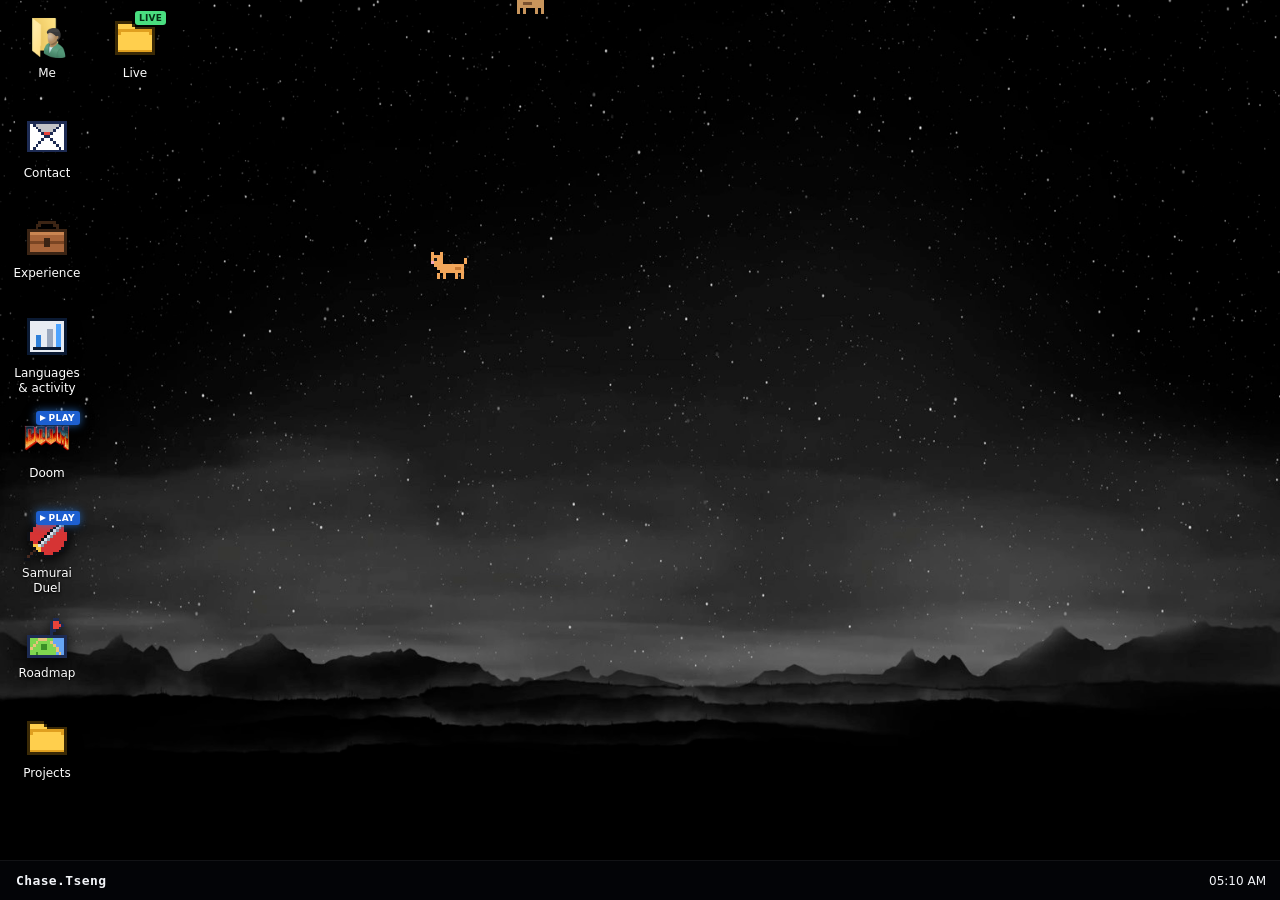
<file: index.html>
<!doctype html>
<html lang="en">
<head>
<meta charset="utf-8">
<meta name="viewport" content="width=device-width, initial-scale=1, viewport-fit=cover">
<title>Chase Tseng · ChaseOS</title>
<meta name="description" content="Chase Tseng, infrastructure and automation engineer in Hsinchu. A desktop in the browser with his live projects, experience and roadmap.">
<meta name="theme-color" content="#000000">
<link rel="stylesheet" href="./os/os.css?v=eddce97414">
<script>document.documentElement.classList.add("js");</script>
</head>
<body>

<!-- Plain version: shown without JavaScript, and read by search engines. -->
<main class="fallback">
  <h1>Chase Tseng</h1>
  <p>Infrastructure and automation engineer in Hsinchu, Taiwan. I run IT systems and write the Python that automates them.</p>
  <!-- lists:start -->
  <h2>Public sites</h2>
  <ul>
    <li><a href="https://ascbot.chase5ws.com">ASC Bot</a> (Railway, source private)</li>
    <li><a href="https://chase5ws.github.io/2026_asc_web3_website/">ASC community website</a> (GitHub Pages)</li>
    <li><a href="https://chase5ws.github.io/2026_wow_forever_mbti/">WoW Forever MBTI quiz</a> (GitHub Pages)</li>
    <li><a href="https://formlimiter.chase5ws.com">Google Form limiter</a> (Railway)</li>
  </ul>
  <h2>Public projects</h2>
  <ul>
    <li><a href="https://github.com/chase5ws/2026_google_wallpaper_customized">Live Wallpaper new tab</a>, a Chrome extension for animated wallpapers and draggable widgets</li>
    <li><a href="https://github.com/chase5ws/2026_tool_si_fetch-_api_tool">RFID Backend Upload Tool</a>, Excel to PHP backend sync for production stations</li>
    <li><a href="https://github.com/chase5ws/2026_system_python_leave_application_form">Automated Leave Request System</a>, ready-to-sign Excel leave forms</li>
    <li><a href="https://github.com/chase5ws/2026_system_python_work_report_log">Timesheet Analytics</a>, weighted charts from multi-sheet work logs</li>
    <li><a href="https://github.com/chase5ws/2024_web3_solidity_asc_smart_contract">NFT Whitelist Smart Contract</a>, whitelist minting live on Polygon</li>
    <li><a href="https://github.com/chase5ws/2023_discord_python_auto_api_speaker">Trading Signals to Discord</a>, MACD and RSI strategies with webhook alerts</li>
  </ul>
  <h2>Private projects</h2>
  <ul>
    <li>claude-easy-mcp, one MCP server that gives Claude, Codex and Cursor shared project memory, handoffs and skills</li>
    <li>IT Ops AI Assistant, a LINE bot that answers IT questions from internal SOPs (building)</li>
  </ul>
  <!-- lists:end -->
  <h2>Contact</h2>
  <p><a href="mailto:contact@chase5ws.com">contact@chase5ws.com</a> · <a href="https://www.linkedin.com/in/chase5ws/">LinkedIn</a> · <a href="https://github.com/chase5ws">GitHub</a> · <a href="https://github.com/chase5ws/chase5ws">Source of this site</a></p>
</main>

<div class="os" aria-label="ChaseOS desktop">
  <div id="wall" class="wall" aria-hidden="true">
    <video class="wall__video" src="./os/wallpaper.mp4" poster="./os/wallpaper.jpg" autoplay muted loop playsinline preload="auto"></video>
  </div>

  <div class="desktop" id="desktop">
    <h1 class="sr">Chase Tseng, infrastructure and automation engineer</h1>
    <ul id="icons" class="icons" aria-label="Desktop"></ul>
    <div id="windows" class="windows"></div>
  </div>

  <footer class="taskbar">
    <button type="button" id="tb-name" class="tb-name">Chase.Tseng</button>
    <time id="clock" class="clock"></time>
  </footer>
</div>

<script src="./os/data.js?v=eddce97414"></script>
<script src="./os/os.js?v=eddce97414"></script>
<script src="./os/zoo.js?v=eddce97414"></script>
<script>
  // Respect reduced motion: show the still poster instead of the looping video.
  if (matchMedia("(prefers-reduced-motion: reduce)").matches) { const v = document.querySelector(".wall__video"); v.removeAttribute("autoplay"); v.pause(); }
</script>
</body>
</html>
</file>
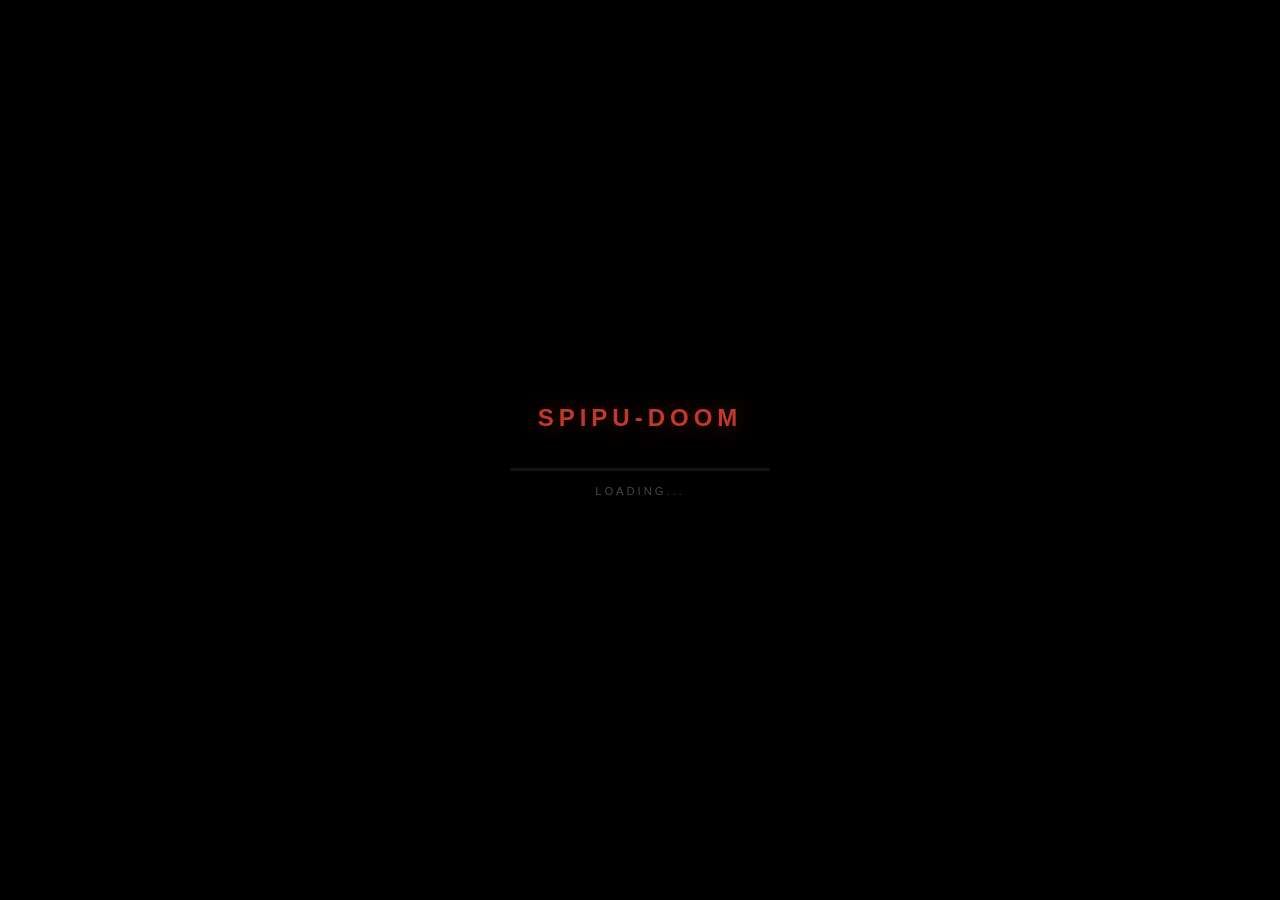
<file: games/doom/index.html>
<!DOCTYPE html>
<html lang="en">
    <head>
        <title>Spipu-Doom</title>
        <meta charset="UTF-8" />
        <meta name="apple-mobile-web-app-title"            content="Spipu-Doom" />
        <meta name="apple-mobile-web-app-capable"          content="yes" />
        <meta name="apple-mobile-web-app-status-bar-style" content="black" />
        <meta name="application-name"       content="Spipu-Doom" />
        <meta name="mobile-web-app-capable" content="yes" />
        <meta name="viewport"           content="width=device-width, initial-scale=1, minimum-scale=1, maximum-scale=1, user-scalable=no, shrink-to-fit=no" />
        <meta name="format-detection"   content="telephone=no" />
        <meta name="robots"             content="noindex, nofollow" />
        <meta name="Title"              content="Spipu-Doom" />
        <meta name="Description"        content="Doom in the browser — any Doom-format WAD converted on the fly" />
        <meta name="Keywords"           content="doom, 3D engine, javascript" />
        <meta name="Author"             content="Spipu" />
        <meta name="Copyright"          content="(c)2026 Spipu" />
        <meta name="msapplication-TileColor" content="#000000" />
        <meta name="msapplication-TileImage" content="./icon/ms-icon-144x144.png" />
        <meta name="msapplication-starturl"  content="./index.html" />
        <meta name="theme-color"             content="#000000" />
        <link rel="icon" type="image/x-icon"               href="./favicon.ico" />
        <link rel="icon" type="image/png" sizes="192x192"  href="./icon/android-icon-192x192.png" />
        <link rel="icon" type="image/png" sizes="96x96"    href="./icon/favicon-96x96.png" />
        <link rel="icon" type="image/png" sizes="32x32"    href="./icon/favicon-32x32.png" />
        <link rel="icon" type="image/png" sizes="16x16"    href="./icon/favicon-16x16.png" />
        <link rel="apple-touch-icon" sizes="57x57"   href="./icon/apple-icon-57x57.png" />
        <link rel="apple-touch-icon" sizes="60x60"   href="./icon/apple-icon-60x60.png" />
        <link rel="apple-touch-icon" sizes="72x72"   href="./icon/apple-icon-72x72.png" />
        <link rel="apple-touch-icon" sizes="76x76"   href="./icon/apple-icon-76x76.png" />
        <link rel="apple-touch-icon" sizes="114x114" href="./icon/apple-icon-114x114.png" />
        <link rel="apple-touch-icon" sizes="120x120" href="./icon/apple-icon-120x120.png" />
        <link rel="apple-touch-icon" sizes="144x144" href="./icon/apple-icon-144x144.png" />
        <link rel="apple-touch-icon" sizes="152x152" href="./icon/apple-icon-152x152.png" />
        <link rel="apple-touch-icon" sizes="180x180" href="./icon/apple-icon-180x180.png" />
        <link rel="manifest"  href="./manifest.webmanifest" />
        <link rel="stylesheet" href="./css/main.css" />
    </head>
    <body>
        <div id="screen">
            <div id="progressBarContainer">
                <div class="loading-brand">Spipu-Doom</div>
                <div class="loading-bar-track"><div id="progressBar"></div></div>
                <div class="loading-label">Loading...</div>
            </div>
        </div>
        <script src="./js/webapp/appBootstrap.js"></script>
        <script>
            appBootstrap.addBootstrapDefinition('./js/libBootstrap.json');
        </script>
    </body>
</html>
</file>
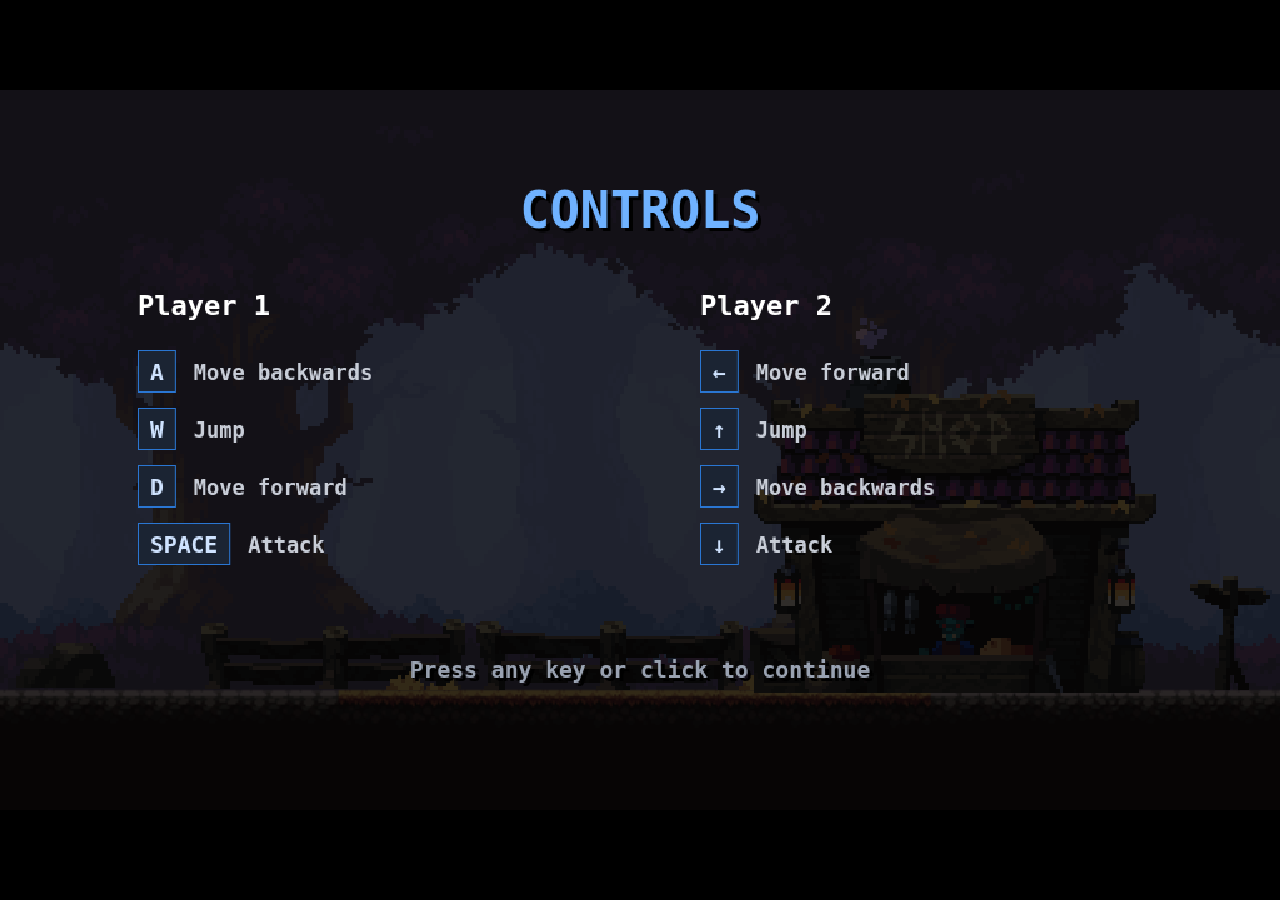
<file: games/fight/index.html>
<!doctype html>
<html lang="en">
<head>
<meta charset="utf-8">
<meta name="viewport" content="width=device-width, initial-scale=1">
<title>Samurai Duel</title>
<style>
  html, body { margin: 0; height: 100%; background: #000; overflow: hidden; }
  body { display: grid; place-items: center; }
  canvas { width: min(100vw, calc(100vh * 16 / 9)); aspect-ratio: 16 / 9; image-rendering: pixelated; outline: none; display: block; }
  .pad { position: fixed; inset: auto 0 10px 0; display: none; justify-content: space-between; padding: 0 12px; pointer-events: none; }
  .pad div { display: flex; gap: 8px; }
  .pad button { pointer-events: auto; width: 56px; height: 56px; border-radius: 50%; border: 1px solid #3a4250; background: rgba(12,14,18,.7); color: #c9ced8; font: 700 16px ui-monospace, monospace; touch-action: none; }
  @media (pointer: coarse) { .pad { display: flex; } }
</style>
</head>
<body>
<canvas id="game" width="1024" height="576" tabindex="0" aria-label="Samurai Duel game"></canvas>
<div class="pad" aria-hidden="true">
  <div><button data-pad="left">◀</button><button data-pad="right">▶</button></div>
  <div><button data-pad="jump">▲</button><button data-pad="a1">A</button><button data-pad="a2">B</button></div>
</div>
<script src="fight.js"></script>
</body>
</html>
</file>
<file: os/os.css>
/* ChaseOS: a simple dark desktop in the spirit of daedalOS. One icon, one thing. */
:root {
  color-scheme: dark;
  --font: "Segoe UI", system-ui, -apple-system, "Helvetica Neue", "Noto Sans TC", sans-serif;
  --mono: "Cascadia Code", "Cascadia Mono", "SF Mono", ui-monospace, Menlo, Consolas, monospace;
  --text: #f2f4f8;
  --muted: #a9b1bf;
  --accent: #3b9cff;
  --accent-ink: #ffffff;
  --live: #4ade80;
  --win: #121419;
  --win-bar: #0c0e12;
  --win-line: rgba(255, 255, 255, 0.09);
  --card: rgba(255, 255, 255, 0.05);
  --hover: rgba(255, 255, 255, 0.08);
  --press: rgba(255, 255, 255, 0.04);
  --taskbar: rgba(4, 5, 8, 0.92);
  --taskbar-h: 40px;
}

*, *::before, *::after { box-sizing: border-box; }
html, body { margin: 0; height: 100%; overflow: clip; }
body { font: 14px/1.5 var(--font); color: var(--text); background: #08111f; -webkit-font-smoothing: antialiased; }
button, input { font: inherit; color: inherit; }
button { cursor: default; }
a { color: var(--accent); }
svg { display: block; }
[hidden] { display: none !important; }
.sr { position: absolute; width: 1px; height: 1px; overflow: hidden; clip-path: inset(50%); white-space: nowrap; }
:focus-visible { outline: 2px solid var(--accent); outline-offset: 2px; }
body.is-dragging, body.is-dragging * { user-select: none; }

/* Plain page without JavaScript (also what search engines read). */
.fallback { max-width: 680px; margin: 0 auto; padding: 48px 20px; background: #fff; color: #1a1a1a; min-height: 100%; overflow: auto; }
.fallback a { color: #0b5cad; }
.os { display: none; }
.js .fallback { display: none; }
.js .os { display: block; height: 100dvh; }

/* ---------- wallpaper: looping night-sky video (os/wallpaper.mp4) ---------- */
.wall { position: fixed; inset: 0; z-index: 0; overflow: hidden; background: #000 url("./wallpaper.jpg") center / cover no-repeat; }
.wall__video { position: absolute; inset: 0; width: 100%; height: 100%; object-fit: cover; pointer-events: none; }

/* ---------- desktop ---------- */
.desktop { position: absolute; inset: 0 0 var(--taskbar-h) 0; z-index: 1; }
.icons { list-style: none; margin: 0; padding: 8px 6px; display: grid; grid-auto-flow: column; grid-template-rows: repeat(auto-fill, 96px); grid-auto-columns: 86px; gap: 4px 2px; height: 100%; align-content: start; }
.dicon { width: 82px; padding: 6px 2px 4px; display: grid; justify-items: center; gap: 5px; border: 1px solid transparent; background: none; color: #fff; text-align: center; font-size: 12px; line-height: 1.25; }
.dicon__img { position: relative; width: 46px; height: 46px; filter: drop-shadow(0 3px 6px rgba(0, 0, 0, 0.45)); }
.dicon__img > svg, .dicon__img > img { width: 46px; height: 46px; display: block; }
.dicon__img > img { border-radius: 10px; object-fit: cover; }
.dicon__live { position: absolute; right: -8px; top: -4px; padding: 0 4px; border-radius: 3px; background: var(--live); color: #052e14; font: 700 9px/14px var(--font); letter-spacing: 0.02em; }
.dicon__label { display: -webkit-box; -webkit-line-clamp: 2; -webkit-box-orient: vertical; overflow: hidden; overflow-wrap: anywhere; text-shadow: 0 1px 2px rgba(0, 0, 0, 0.9), 0 0 4px rgba(0, 0, 0, 0.6); }
.dicon:hover { background: rgba(255, 255, 255, 0.1); border-color: rgba(255, 255, 255, 0.14); }
.dicon.is-selected { background: rgba(59, 156, 255, 0.28); border-color: rgba(59, 156, 255, 0.55); }
.dicon.is-selected .dicon__label { -webkit-line-clamp: 4; }

/* ---------- windows ---------- */
.windows { position: absolute; inset: 0; pointer-events: none; }
.win { position: absolute; display: flex; flex-direction: column; min-width: 300px; min-height: 200px; pointer-events: auto; background: var(--win); border: 1px solid rgba(255, 255, 255, 0.12); box-shadow: 0 24px 60px rgba(0, 0, 0, 0.55), 0 2px 8px rgba(0, 0, 0, 0.4); overflow: hidden; outline: none; resize: both; }
.win:not(.is-active) { box-shadow: 0 12px 30px rgba(0, 0, 0, 0.4); }
.win:not(.is-active) .win__bar { color: var(--muted); }
.win.is-max { left: 0 !important; top: 0 !important; width: 100% !important; height: 100% !important; resize: none; border: 0; }
.win__bar { flex: none; display: flex; align-items: center; height: 32px; padding-left: 10px; gap: 8px; background: var(--win-bar); border-bottom: 1px solid var(--win-line); touch-action: none; }
.win.is-active .win__bar { background: #0f1218; }
.win__icon svg { width: 16px; height: 16px; }
.win__title { margin: 0; flex: 1; min-width: 0; font-size: 12px; font-weight: 400; white-space: nowrap; overflow: hidden; text-overflow: ellipsis; }
.win__btn { width: 44px; align-self: stretch; border: 0; background: none; display: grid; place-items: center; color: inherit; }
.win__btn svg { width: 10px; height: 10px; }
.win__btn:hover { background: var(--hover); }
.win__btn:active { background: var(--press); }
.win__btn--close:hover { background: #e81123; color: #fff; }
.win__body { flex: 1; min-height: 0; overflow: auto; }

/* window content */
.pad { padding: 22px 26px; }
.pad h3 { margin: 4px 0 8px; font-size: 24px; font-weight: 600; line-height: 1.2; }
.pad h4 { margin: 18px 0 4px; font-size: 15px; font-weight: 600; }
.pad p { margin: 0 0 8px; }
.muted { color: var(--muted); }
.small { font-size: 12px; }
.lede { font-size: 16px; }
.who { display: flex; align-items: center; gap: 16px; margin-bottom: 14px; }
.who h3 { margin: 0; }
.who p { margin: 0; }
.avatar { display: grid; place-items: center; width: 36px; height: 36px; border-radius: 50%; background: linear-gradient(135deg, #5aa2ff, #2557d6); color: #fff; font-weight: 700; font-size: 13px; flex: none; }
.avatar--l { width: 64px; height: 64px; font-size: 22px; }
.dot { display: inline-block; width: 8px; height: 8px; border-radius: 50%; background: var(--muted); flex: none; }
.status { display: inline-flex; align-items: center; gap: 8px; padding: 2px 10px; border-radius: 999px; background: var(--card); font-size: 12px; font-weight: 600; color: var(--muted); }
.status--live { color: var(--live); background: rgba(74, 222, 128, 0.12); }
.status--live .dot, .rows .dot { background: var(--live); box-shadow: 0 0 0 3px rgba(74, 222, 128, 0.2); }
.status--building { color: #fbbf24; background: rgba(251, 191, 36, 0.12); }
.status--building .dot { background: #fbbf24; }
.points { margin: 10px 0; padding-left: 20px; }
.points li { margin-bottom: 4px; }
.stack { margin-top: 12px !important; }
.actions { display: flex; flex-wrap: wrap; gap: 8px; margin-top: 18px; }
.btn { display: inline-flex; align-items: center; gap: 6px; min-height: 32px; padding: 0 14px; border: 1px solid rgba(255, 255, 255, 0.18); background: rgba(255, 255, 255, 0.06); color: var(--text); text-decoration: none; white-space: nowrap; }
.btn svg { width: 12px; height: 12px; }
.btn:hover { background: rgba(255, 255, 255, 0.12); }
.btn:active { background: rgba(255, 255, 255, 0.04); }
.btn--accent { background: var(--accent); border-color: var(--accent); color: var(--accent-ink); font-weight: 600; }
.btn--accent:hover { background: #5aaeff; }
.rows { list-style: none; margin: 10px 0 0; padding: 0; display: grid; gap: 6px; }
.rows li { display: grid; grid-template-columns: auto minmax(0, 1fr) auto; align-items: center; gap: 12px; padding: 8px 8px 8px 12px; background: var(--card); border: 1px solid var(--win-line); }
.rows span:nth-child(2) { display: grid; min-width: 0; }
.rows small { color: var(--muted); font-size: 12px; }
.hint { margin-top: 16px !important; }
.timeline { list-style: none; margin: 10px 0 0; padding: 0 0 0 18px; border-left: 2px solid var(--win-line); }
.timeline > li { position: relative; padding: 0 0 16px 8px; }
.timeline > li::before { content: ""; position: absolute; left: -25px; top: 6px; width: 10px; height: 10px; border-radius: 50%; background: var(--accent); box-shadow: 0 0 0 3px var(--win); }
.timeline h4 { margin: 0; }
.timeline p { margin: 0; }
.timeline ul { margin: 6px 0 0; padding-left: 18px; }
.steps { list-style: none; margin: 12px 0; padding: 0; display: grid; gap: 8px; }
.steps li { display: grid; grid-template-columns: 32px minmax(0, 1fr); gap: 12px; padding: 12px 14px; background: var(--card); border: 1px solid var(--win-line); }
.steps li.is-now { border-color: rgba(59, 156, 255, 0.6); }
.steps h4 { margin: 0; }
.steps p { margin: 0; }
.steps__n { display: grid; place-items: center; width: 30px; height: 30px; border-radius: 50%; background: var(--hover); font-weight: 600; }
.is-now .steps__n { background: var(--accent); }
.links { list-style: none; margin: 14px 0 0; padding: 0; display: grid; gap: 8px; }
.links li { display: grid; grid-template-columns: 84px minmax(0, 1fr); }
.links span { color: var(--muted); }


/* ---------- taskbar ---------- */
.taskbar { position: absolute; left: 0; right: 0; bottom: 0; z-index: 100001; height: var(--taskbar-h); display: flex; align-items: stretch; justify-content: space-between; background: var(--taskbar); backdrop-filter: blur(24px) saturate(1.4); -webkit-backdrop-filter: blur(24px) saturate(1.4); border-top: 1px solid rgba(255, 255, 255, 0.06); }
.tasks { list-style: none; margin: 0; padding: 0; display: flex; flex: 1; min-width: 0; overflow: hidden; }
.task { position: relative; height: 100%; display: flex; align-items: center; gap: 8px; width: 170px; padding: 0 10px; border: 0; background: none; font-size: 12px; text-align: left; }
.task svg { width: 22px; height: 22px; flex: none; }
.task span { white-space: nowrap; overflow: hidden; text-overflow: ellipsis; }
.task::after { content: ""; position: absolute; left: 4px; right: 4px; bottom: 0; height: 2px; background: var(--accent); opacity: 0.55; }
.task:hover { background: var(--hover); }
.task.is-active { background: rgba(255, 255, 255, 0.12); }
.task.is-active::after { opacity: 1; }
.clock { display: grid; align-content: center; padding: 0 14px; font-size: 12px; }
/* pixel zoo walking along the taskbar (os/zoo.js) */
.zoo { position: fixed; left: 0; top: 0; z-index: 100002; pointer-events: none; image-rendering: pixelated; }
.zoo-hover, .zoo-hover * { cursor: grab !important; }
.zoo-grabbing, .zoo-grabbing * { cursor: grabbing !important; user-select: none; }

/* ---------- small screens ---------- */
@media (max-width: 720px) {
  .icons { grid-auto-flow: row; grid-template-rows: none; grid-template-columns: repeat(4, minmax(0, 1fr)); grid-auto-columns: auto; height: auto; }
  .dicon { width: 100%; }
  .win { resize: none; }
  .task { width: auto; max-width: 140px; }
}
@media (prefers-reduced-motion: reduce) {
  *, *::before, *::after { transition: none !important; animation: none !important; }
}

/* project images used as icons */
.win__icon img, .task img { width: 18px; height: 18px; border-radius: 4px; object-fit: cover; display: block; }
.task img { width: 22px; height: 22px; }
.who__pic { width: 64px; height: 64px; flex: none; }
.who__pic svg, .who__pic img { width: 64px; height: 64px; display: block; border-radius: 14px; object-fit: cover; }
.rows__pic { width: 32px; height: 32px; }
.rows__pic svg, .rows__pic img { width: 32px; height: 32px; display: block; border-radius: 8px; object-fit: cover; }
.dicon__img > img { border-radius: 0; filter: drop-shadow(0 3px 6px rgba(0, 0, 0, 0.45)); }
.dicon__img > img[src*="asc-"], .dicon__img > img[src*="wallpaper"], .dicon__img > img[src*="form-limiter"] { border-radius: 10px; }
.empty { display: grid; place-content: center; text-align: center; height: 100%; }
.links li > span:last-child { color: var(--text); }
.links li > span:first-child { color: var(--muted); }
/* pixel icons stay crisp at any size */
img[src*="/contact."], img[src*="/experience."], img[src*="/roadmap."], img[src*="/mbti."], img[src*="/easy-mcp."], img[src*="/it-ops-ai."], img[src*="/asc-"], img[src*="/wallpaper."], img[src*="/form-limiter."], img[src*="/folder."], img[src*="/stats."], img[src*="/duel."] { image-rendering: pixelated; border-radius: 0 !important; object-fit: contain !important; }

/* Projects folder and stats card */
.folder { list-style: none; margin: 0; padding: 14px; display: flex; flex-wrap: wrap; gap: 6px; }
.dicon--dark .dicon__label { text-shadow: none; }
.dicon--dark:hover { background: var(--hover); }
.stats-card { margin-top: 8px; padding: 10px; border-radius: 6px; background: #f4f6f9; }
.stats-card img { display: block; width: 100%; height: auto; }

/* game windows: the page fills the window */
.win__body--frame { overflow: hidden; background: #000; }
.win__frame { display: block; width: 100%; height: 100%; border: 0; background: #000; }
body.is-dragging iframe { pointer-events: none; }
img[src*="/doom."] { object-fit: contain !important; border-radius: 0 !important; }

/* playable games: a small play badge on the desktop icon */
.dicon__play { position: absolute; right: -10px; top: -4px; display: flex; align-items: center; gap: 3px; padding: 0 5px 0 4px; border-radius: 3px; background: #1d5fd0; color: #fff; font: 700 9px/14px var(--font); letter-spacing: .04em; box-shadow: 0 0 8px rgba(42,118,210,.8); white-space: nowrap; }
.dicon__play::before { content: ""; border-left: 6px solid #fff; border-top: 3.5px solid transparent; border-bottom: 3.5px solid transparent; }
.dicon:hover .dicon__play { background: #2a76d2; box-shadow: 0 0 12px rgba(80,150,255,.95); }

/* game launcher shown before a game loads */
.launch { height: 100%; overflow: auto; padding: 22px 26px; display: flex; flex-direction: column; gap: 14px; background: radial-gradient(ellipse at 50% 0%, #0b1a33 0%, #05070b 70%); }
.launch__head { display: flex; align-items: center; gap: 14px; }
.launch__head h3 { margin: 0 0 2px; }
.launch__head p { margin: 0; }
.launch__pic img { width: 64px; height: 64px; object-fit: contain; display: block; }
.keys { border-collapse: collapse; font-size: 13px; }
.keys td { padding: 4px 12px 4px 0; vertical-align: middle; }
.keys td:first-child { white-space: nowrap; width: 1%; }
.keys kbd { display: inline-block; min-width: 22px; padding: 2px 7px; border: 1px solid #2a76d2; border-radius: 4px; background: #101a2a; color: #cfe3ff; font: 600 12px/18px "Cascadia Mono", ui-monospace, Menlo, monospace; text-align: center; }
.launch__mouse { display: flex; align-items: center; gap: 10px; font-size: 13px; }
.launch__mouse input { flex: 0 1 220px; accent-color: #2a76d2; }
.launch__mouse output { font: 600 12px "Cascadia Mono", ui-monospace, Menlo, monospace; color: #cfe3ff; min-width: 46px; }
.launch__go { align-self: flex-start; padding: 8px 22px; font-size: 14px; }

/* taskbar name: opens This PC */
.tb-name { border: 0; background: none; padding: 0 16px; color: var(--text); font: 600 13px/1 "Cascadia Mono", ui-monospace, Menlo, Consolas, monospace; letter-spacing: .03em; }
.tb-name:hover, .tb-name:focus-visible { background: var(--hover); color: #6fb2ff; outline: none; }
</file>
<file: games/doom/css/main.css>
* {
    box-sizing: border-box;
    margin: 0;
    padding: 0;
    -webkit-user-select: none;
    -moz-user-select: none;
    -ms-user-select: none;
    user-select: none;
}

html {
    overflow: hidden;
    overscroll-behavior: none;
    /* iOS Safari text autosizing would inflate the small em-scaled menu
       labels (triggered e.g. by a filter/stacking-context change) */
    -webkit-text-size-adjust: 100%;
    text-size-adjust: 100%;
}

body {
    background: #000;
    font-family: "Helvetica", sans-serif;
}

#screen {
    width: 100vw;
    height: 100vh;  /* fallback for browsers without dvh support */
    height: 100dvh; /* dynamic viewport - iOS Safari toolbar */
    display: flex;
    align-items: center;
    justify-content: center;
}

#screen canvas {
    display: block;
}

#progressBarContainer {
    position: fixed;
    inset: 0;
    display: flex;
    flex-direction: column;
    align-items: center;
    justify-content: center;
    background: #000;
    padding: 40px;
}

.loading-brand {
    color: #C0392B;
    font-size: 1.5em;
    font-weight: bold;
    letter-spacing: 5px;
    text-transform: uppercase;
    margin-bottom: 36px;
    text-shadow: 0 0 24px rgba(192, 57, 43, 0.45);
}

.loading-bar-track {
    width: 100%;
    max-width: 260px;
    height: 3px;
    background: rgba(255, 255, 255, 0.08);
    border-radius: 2px;
    overflow: hidden;
    margin-bottom: 14px;
}

#progressBar {
    height: 100%;
    width: 0;
    background: linear-gradient(to right, #8E2A1E, #E74C3C);
    border-radius: 2px;
    transition: width 0.25s ease;
}

.loading-label {
    color: rgba(255, 255, 255, 0.28);
    font-size: 0.7em;
    letter-spacing: 3px;
    text-transform: uppercase;
}
</file>
